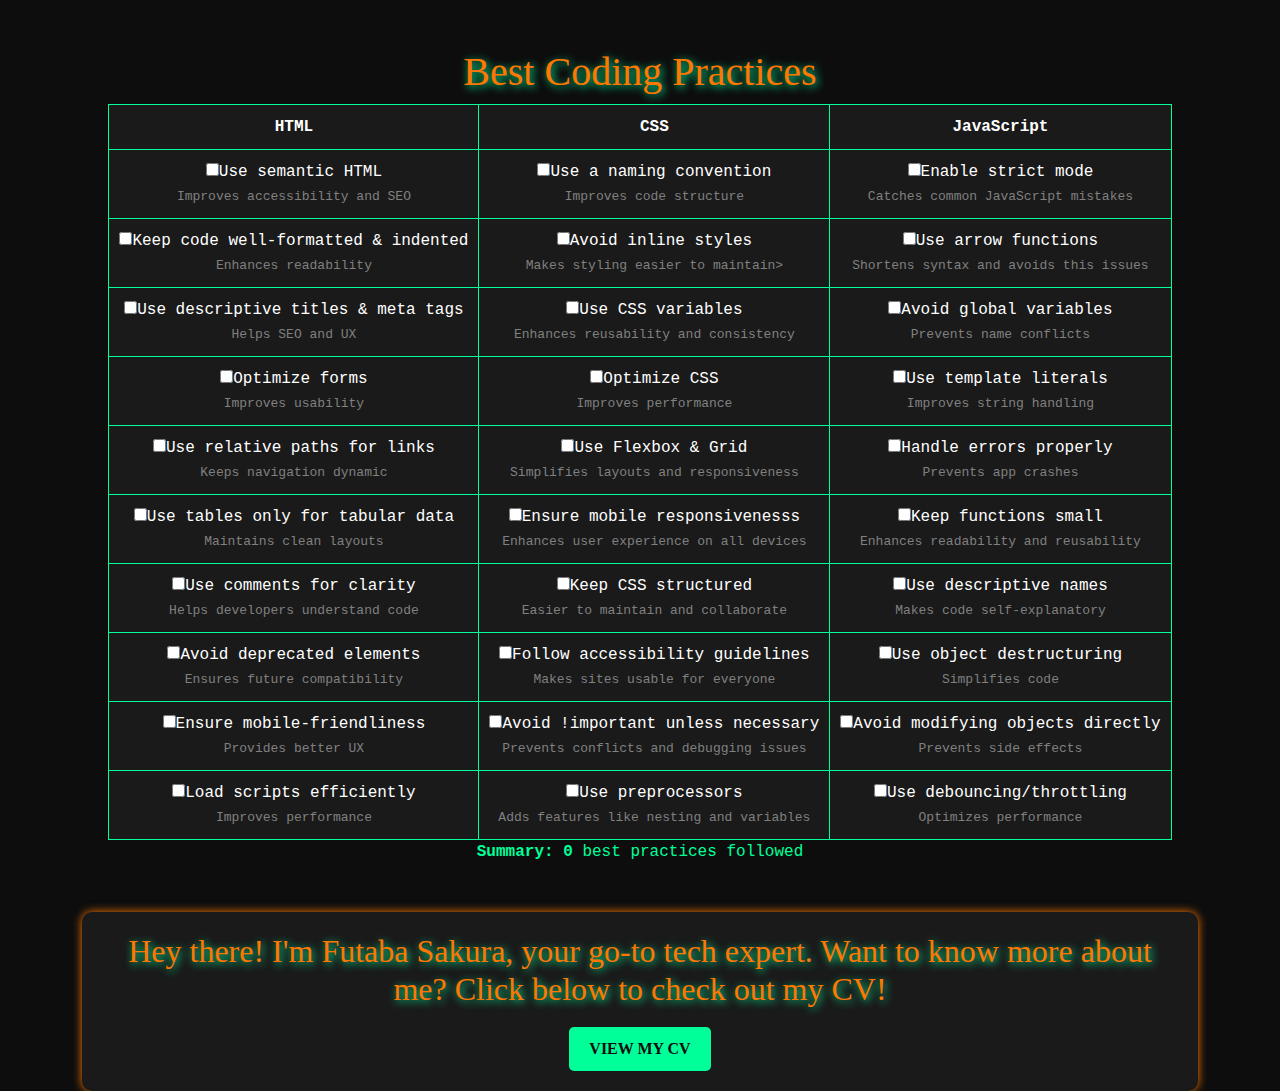
<file: project/index.html>
<!DOCTYPE html>
<html lang="en">
<head>
    <meta charset="UTF-8">
    <meta name="viewport" content="width=device-width, initial-scale=1.0">
    <title>Best Coding Practices</title>
    <link rel="stylesheet" href="https://cdnjs.cloudflare.com/ajax/libs/bootstrap/5.3.0/css/bootstrap.min.css">
    <link rel="stylesheet" href="css/style.css">
    <script src="https://code.jquery.com/jquery-3.6.0.min.js"></script>
    <script src="js/main.js" defer></script>
</head>
<body>
    <div class="container mt-5">
        <h1 class="glitch">Best Coding Practices</h1>
        
        <table>
            <thead>
                <tr>
                    <th>HTML</th>
                    <th>CSS</th>
                    <th>JavaScript</th>
                </tr>
            </thead>
            <tbody>
                <tr>

                    <td>   
                        <div>
                            <span><input type="checkbox" id="html-practice-1">Use semantic HTML</span><br>
                            <span class="description">Improves accessibility and SEO</span>
                        </div>
                    </td>
                    <td>
                        <div>
                            <span><input type="checkbox" id="css-practice-1">Use a naming convention</span><br>
                            <span class="description">Improves code structure</span>
                        </div>
                    </td>
                    <td>
                        <div>
                            <span><input type="checkbox" id="js-practice-1">Enable strict mode</span><br>
                            <span class="description">Catches common JavaScript mistakes</span>
                        </div>
                    </td>
                </tr>
                <tr>
                    <td>
                        <div>
                            <span><input type="checkbox" id="html-practice-2">Keep code well-formatted & indented</span><br>
                            <span class="description">Enhances readability</span>
                        </div>
                    </td>
                    <td>
                        <div>
                            <span><input type="checkbox" id="css-practice-2">Avoid inline styles</span><br>
                            <span class="description">Makes styling easier to maintain></span>
                        </div>
                    </td>
                    <td>
                        <div>
                            <span><input type="checkbox" id="js-practice-2">Use arrow functions</span><br>
                            <span class="description">Shortens syntax and avoids this issues</span>
                        </div>
                    </td>
                </tr>
                <tr>
                    <td>
                        <span><input type="checkbox" id="html-practice-3">Use descriptive titles & meta tags</span><br>
                        <span class="description">Helps SEO and UX</span>
                    </td>
                    <td>
                        <span><input type="checkbox" id="css-practice-3">Use CSS variables</span><br>
                        <span class="description">Enhances reusability and consistency</span>
                    </td>
                    <td>
                        <span><input type="checkbox" id="js-practice-3">Avoid global variables</span><br>
                        <span class="description">Prevents name conflicts</span>
                    </td>
                </tr>
                <tr>
                    <td>
                        <span><input type="checkbox" id="html-practice-4">Optimize forms</span><br>
                        <span class="description">Improves usability</span>
                    </td>
                    <td>
                        <span><input type="checkbox" id="css-practice-4">Optimize CSS</span><br>
                        <span class="description">Improves performance</span>
                    </td>
                    <td>
                        <span><input type="checkbox" id="js-practice-4">Use template literals</span><br>
                        <span class="description">Improves string handling</span>
                    </td>
                </tr>
                <tr>
                    <td>
                        <span><input type="checkbox" id="html-practice-5">Use relative paths for links</span><br>
                        <span class="description">Keeps navigation dynamic</span>

                    </td>
                    <td>
                        <span><input type="checkbox" id="html-practice-5">Use Flexbox & Grid</span><br>
                        <span class="description">Simplifies layouts and responsiveness</span>
                    </td>
                    <td>
                        <span><input type="checkbox" id="js-practice-5">Handle errors properly</span><br>
                        <span class="description">Prevents app crashes</span>
                    </td>
                </tr>
                <tr>
                    <td>
                        <span><input type="checkbox" id="html-practice-6">Use tables only for tabular data</span><br>
                        <span class="description">Maintains clean layouts</span>
                    </td>
                    <td>
                        <span><input type="checkbox" id="css-practice-6">Ensure mobile responsivenesss</span><br>
                        <span class="description">Enhances user experience on all devices</span>
                    </td>
                    <td>
                        <span><input type="checkbox" id="js-practice-6">Keep functions small</span><br>
                        <span class="description">Enhances readability and reusability</span>
                    </td>
                </tr>
                <tr>
                    <td>
                        <span><input type="checkbox" id="html-practice-7">Use comments for clarity</span><br>
                        <span class="description">Helps developers understand code</span>
                    </td>
                    <td>
                        <span><input type="checkbox" id="css-practice-7">Keep CSS structured</span><br>
                        <span class="description">Easier to maintain and collaborate</span>
                    </td>
                    <td>
                        <span><input type="checkbox" id="js-practice-7">Use descriptive names</span><br>
                        <span class="description">Makes code self-explanatory</span>
                    </td>
                </tr>
                <tr>
                    <td>
                        <span><input type="checkbox" id="html-practice-8">Avoid deprecated elements</span><br>
                        <span class="description">Ensures future compatibility</span>
                    </td>
                    <td>
                        <span><input type="checkbox" id="css-practice-8">Follow accessibility guidelines</span><br>
                        <span class="description">Makes sites usable for everyone</span>
                    </td>
                    <td>
                        <span><input type="checkbox" id="js-practice-8">Use object destructuring</span><br>
                        <span class="description">Simplifies code</span>  
                    </td>
                </tr>
                <tr>
                    <td>
                        <span><input type="checkbox" id="html-practice-9">Ensure mobile-friendliness</span><br>
                        <span class="description">Provides better UX</span>
                    </td>
                    <td>
                        <span><input type="checkbox" id="css-practice-9">Avoid !important unless necessary</span><br>
                        <span class="description">Prevents conflicts and debugging issues</span>
                    </td>
                    <td>
                        <span><input type="checkbox" id="js-practice-9">Avoid modifying objects directly</span><br>
                        <span class="description">Prevents side effects</span>
                    </td>
                </tr>
                <tr>
                    <td>
                        <span><input type="checkbox" id="html-practice-10">Load scripts efficiently</span><br>
                        <span class="description">Improves performance</span>
                    </td>
                    <td>
                        <span><input type="checkbox" id="css-practice-10">Use preprocessors</span><br>
                        <span class="description">	Adds features like nesting and variables</span>
                    </td>
                    <td>
                        <span><input type="checkbox" id="js-practice-10">Use debouncing/throttling</span><br>
                        <span class="description">Optimizes performance</span>
                    </td>
                </tr>
            <tbody>


        </table>

        <p><strong>Summary:</strong> <span id="summary">0</span> best practices followed</p>
        <button id="reward-btn" class="btn btn-success d-none">Get Reward</button>


        <div id="reward-img" class="mt-3 text-center"></div>
        
        <div class="text-center mt-5 futaba-intro">
            <h2>Hey there! I'm Futaba Sakura, your go-to tech expert. Want to know more about me? Click below to check out my CV!</h2>
            <a href="sakura.html" class="btn btn-cv">View My CV</a>
        </div>
    </div>

</body>
</html>
</file>
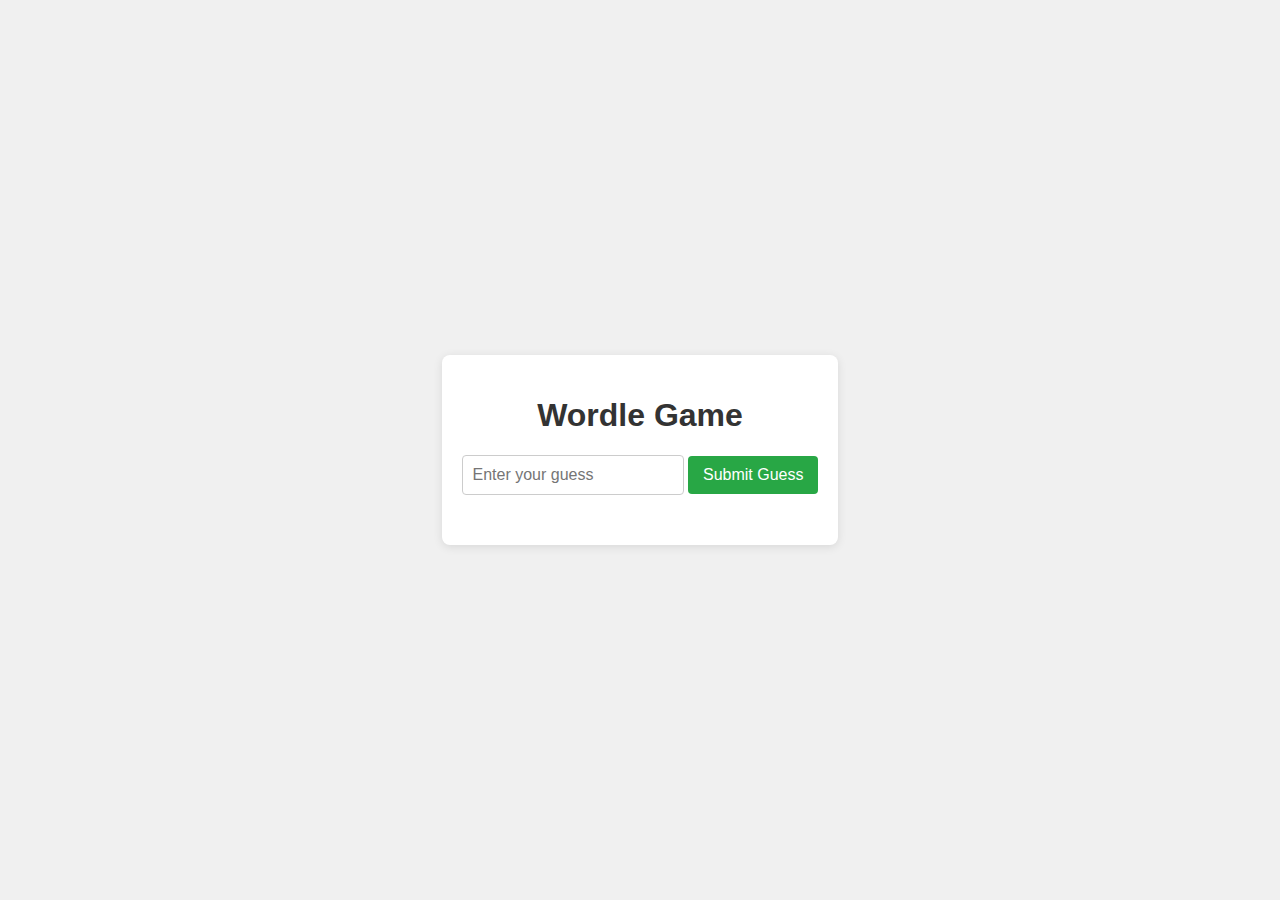
<file: wordle-game/index.html>
<!DOCTYPE html>
<html lang="en">
<head>
    <meta charset="UTF-8">
    <meta name="viewport" content="width=device-width, initial-scale=1.0">
    <link rel="stylesheet" href="css/styles.css">
    <title>Wordle Game</title>
</head>
<body>
    <div class="container">
        <h1>Wordle Game</h1>
        <input type="text" id="guessInput" maxlength="5" placeholder="Enter your guess" />
        <button id="submitGuess">Submit Guess</button>
        <div id="resultContainer"></div>
    </div>
    <script src="js/app.js"></script>
</body>
</html>
</file>
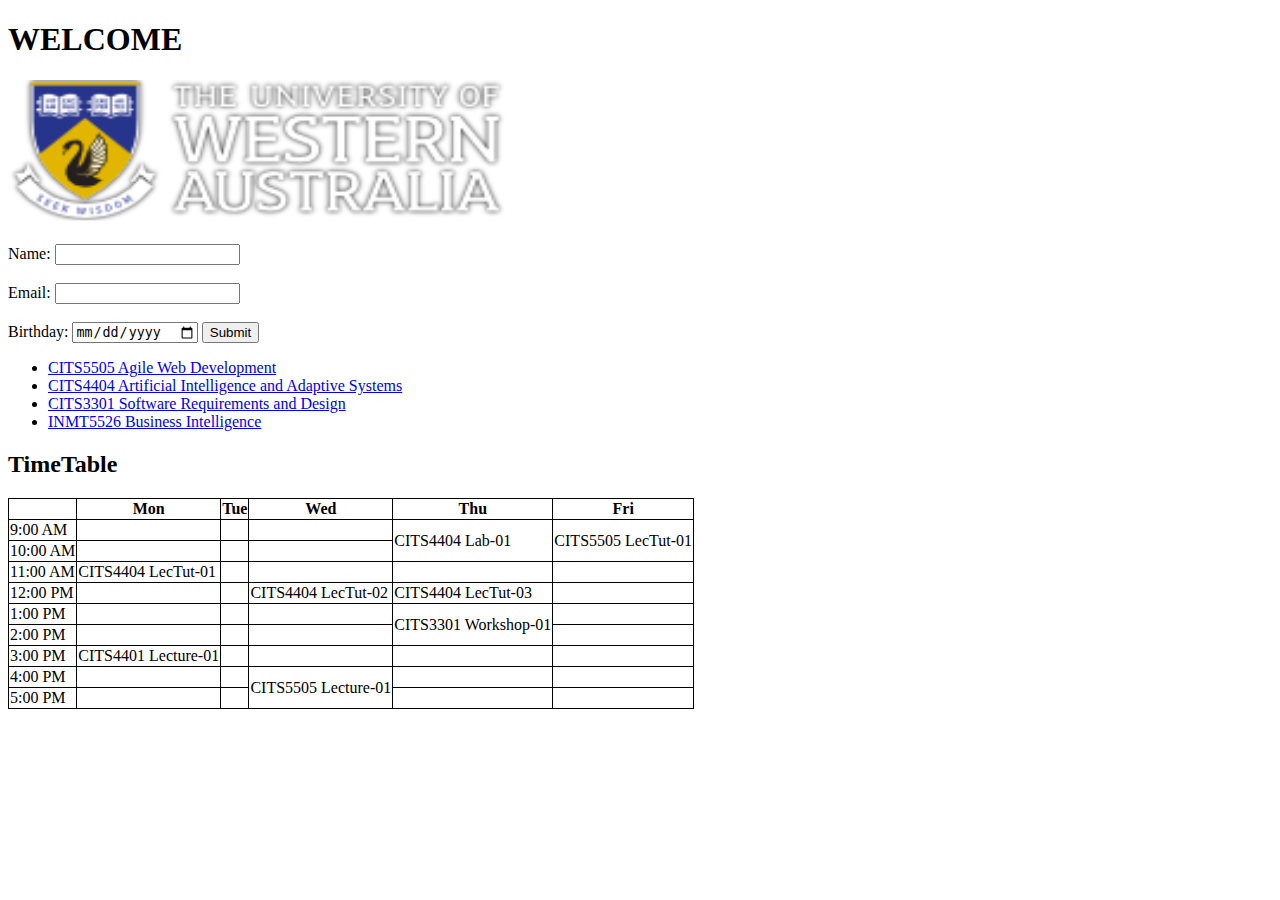
<file: LAB1.html>
<!DOCTYPE html>
<html lang="en">
<head>
    <meta charset="UTF-8">
    <meta name="viewport" content="width=device-width, initial-scale=1.0">

    <style>
        table, th, td {
        border: 1px solid black;
        border-collapse: collapse;
        }
    </style>
        
    <title>lab1</title>
</head>
<body>

    <h1>WELCOME</h1>


    <img src="CustomNavigationLogo.png" alt="UWA" width="500" height="142">
    <br><br>
    <form action="/action_page.php" method="post">
        Name: <input type="text" id="name" name="name" required><br><br>
        Email: <input type="email" name="email"><br><br>
        Birthday: <input type="date" name="birthday">
        <input type="submit" value="Submit">
    </form>


    <ul>
        <li><a href="https://alt-5ddb108fe0c42.blackboard.com/bbcswebdav/institution/Unit_Outlines_2025/CITS5505_SEM-1_2025/CITS5505_SEM-1_2025_UnitOutline.html?one_hash=319D4DCC7B73103D2F69356217AE12E3&f_hash=04B9D6771F5D57971A09267FD775A8EB">CITS5505 Agile Web Development</a></li>
        <li><a href="https://alt-5ddb108fe0c42.blackboard.com/bbcswebdav/institution/Unit_Outlines_2025/CITS4404_SEM-1_2025/CITS4404_SEM-1_2025_UnitOutline.html?one_hash=6A26A7D2E6FE33BC74DD4673CDE6A9AC&f_hash=04B9D6771F5D57971A09267FD775A8EB">CITS4404 Artificial Intelligence and Adaptive Systems</a></li>
        <li><a href="https://alt-5ddb108fe0c42.blackboard.com/bbcswebdav/institution/Unit_Outlines_2025/CITS3301_SEM-1_2025/CITS3301_SEM-1_2025_UnitOutline.html?one_hash=2C40A7391B3E0A4C289634F6B88DC8B4&f_hash=04B9D6771F5D57971A09267FD775A8EB">CITS3301 Software Requirements and Design</a></li>
        <li><a href="https://alt-5ddb108fe0c42.blackboard.com/bbcswebdav/institution/Unit_Outlines_2025/INMT5526_SEM-1_2025/INMT5526_SEM-1_2025_UnitOutline.html?one_hash=39F764A42C6B18C78627100D797C845F&f_hash=04B9D6771F5D57971A09267FD775A8EB">INMT5526 Business Intelligence</a></li>
    </ul>  

    <h2>TimeTable</h2>

    <table>
    <tr>
        <th></th>
        <th>Mon</th>
        <th>Tue</th>
        <th>Wed</th>
        <th>Thu</th>
        <th>Fri</th>
    </tr>
    <tr>
        <td>9:00 AM</td>
        <td></td>
        <td></td>
        <td></td>
        <td rowspan="2">CITS4404 Lab-01</td>
        <td rowspan="2">CITS5505 LecTut-01</td>
    </tr>
    <tr>
        <td>10:00 AM</td>
        <td></td>
        <td></td>
        <td></td>
    </tr>
    <tr>
        <td>11:00 AM</td>
        <td>CITS4404 LecTut-01</td>
        <td></td>
        <td></td>
        <td></td>
        <td></td>
    </tr>
    <tr>
        <td>12:00 PM</td>
        <td></td>
        <td></td>
        <td>CITS4404 LecTut-02</td>
        <td>CITS4404 LecTut-03</td>
        <td></td>
    </tr>
    <tr>
        <td>1:00 PM</td>
        <td></td>
        <td></td>
        <td></td>
        <td rowspan="2">CITS3301 Workshop-01</td>
        <td></td>
    </tr>
    <tr>
        <td>2:00 PM</td>
        <td></td>
        <td></td>
        <td></td>
        <td></td>
    </tr>
    <tr>
        <td>3:00 PM</td>
        <td>CITS4401 Lecture-01</td>
        <td></td>
        <td></td>
        <td></td>
        <td></td>
    </tr>
    <tr>
        <td>4:00 PM</td>
        <td></td>
        <td></td>
        <td rowspan="2">CITS5505 Lecture-01</td>
        <td></td>
        <td></td>
    </tr>
    <tr>
        <td>5:00 PM</td>
        <td></td>
        <td></td>
        <td></td>
        <td></td>
    </tr>
    </table>


</body>
</html>
</file>
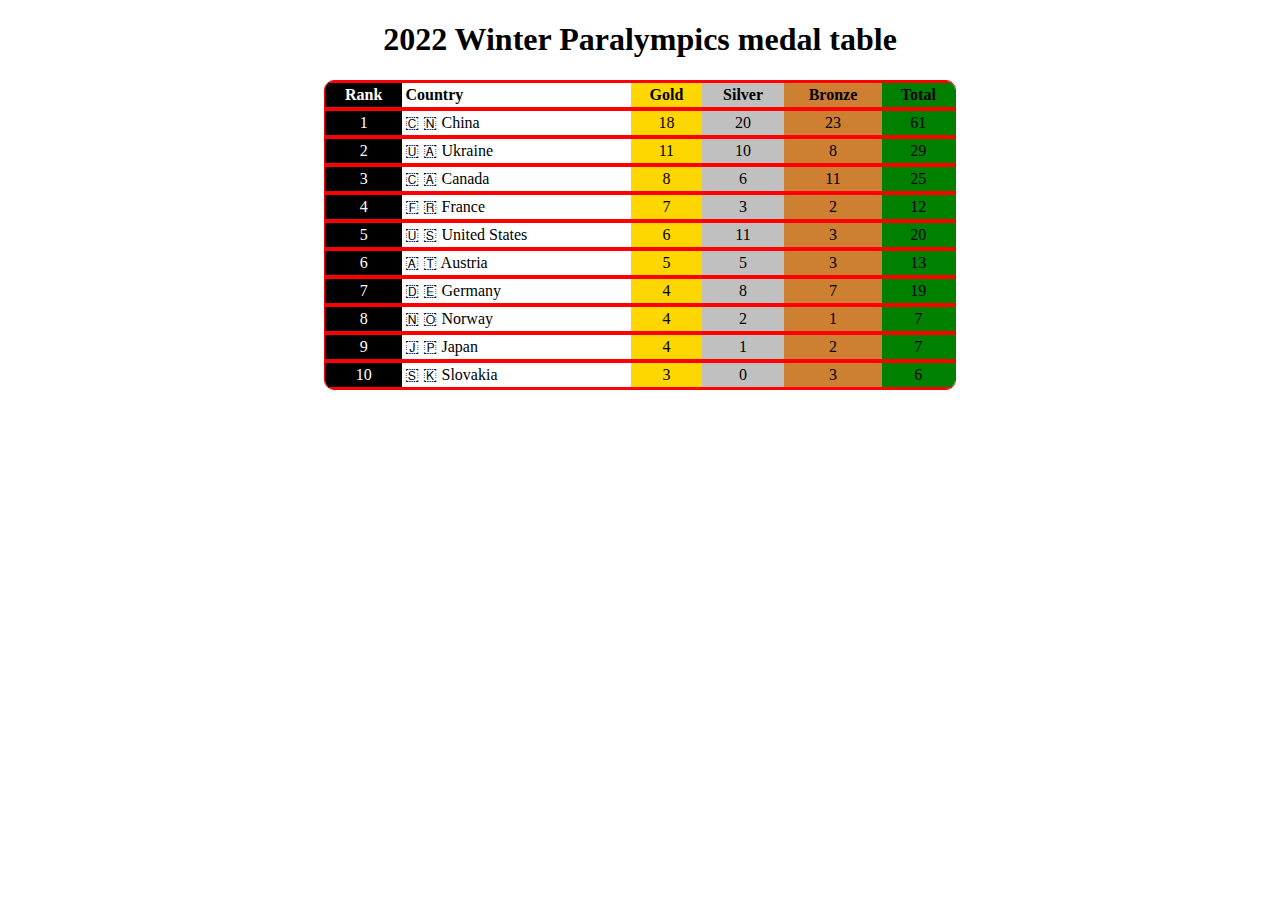
<file: LAB2.html>
<!DOCTYPE html>
<html lang="en">
<head>
    <meta charset="UTF-8">
    <meta name="viewport" content="width=device-width, initial-scale=1.0">
    <title>lab2</title>

    <style>
        .header {
            text-align: center;
            background: white;
        }
        
        td, th {
            padding: 3px;
            border-top: 2px solid red;
            border-bottom: 2px solid red;
            margin: 0;
        }

        table {
            width: 50%;
            margin: 0 auto;
            border: 1px solid red;
            border-radius: 10px;
            border-spacing: 0;
            overflow: hidden;
            
        }
        .country {
            text-align: left;
            background-color: white;
            color: black;
        }
        .rank
        {
            background-color: black;
            color: white;
            text-align: center;
        }
        .gold {

            background-color: gold;
            color: black;
            text-align: center;
        }
        .silver {

            background-color: silver;
            color: black;
            text-align: center;
        }
        .bronze {

            background-color: #cd7f32;
            color: black;
            text-align: center;
        }
        .total {
            background-color: green;
            color: black;
            text-align: center;
        }

        td:hover {
            padding: 2px;
            border-top: 3px solid red;
            border-bottom: 3px solid red;
        }
        th:hover {
            padding: 2px;
            border-top: 3px solid red;
            border-bottom: 3px solid red;
        }
        tr:hover {
            background-color: grey;
        }
    </style>
</head>

<body>

    <h1 class="header">2022 Winter Paralympics medal table</h1>

    <table>
      <tr>
        <th class="rank">Rank</th>
        <th class="country">Country</th>
        <th class="gold">Gold</th>
        <th class="silver">Silver</th>
        <th class="bronze">Bronze</th>
        <th class="total">Total</th>
      </tr>
      <tr>
        <td class="rank">1</td>
        <td class="country">&#127464; &#127475; China</td>
        <td class="gold">18</td>
        <td class="silver">20</td>
        <td class="bronze">23</td>
        <td class="total">61</td>
      </tr>
      <tr>
        <td class="rank">2</td>
        <td class="country">&#127482; &#127462; Ukraine</td>
        <td class="gold">11</td>
        <td class="silver">10</td>
        <td class="bronze">8</td>
        <td class="total">29</td>
      </tr>
      <tr>
        <td class="rank">3</td>
        <td class="country">&#127464; &#127462; Canada</td>
        <td class="gold">8</td>
        <td class="silver">6</td>
        <td class="bronze">11</td>
        <td class="total">25</td>
      </tr>
      <tr>
        <td class="rank">4</td>
        <td class="country">&#127467; &#127479; France</td>
        <td class="gold">7</td>
        <td class="silver">3</td>
        <td class="bronze">2</td>
        <td class="total">12</td>
      </tr>
      <tr>
        <td class="rank">5</td>
        <td class="country">&#127482; &#127480; United States</td>
        <td class="gold">6</td>
        <td class="silver">11</td>
        <td class="bronze">3</td>
        <td class="total">20</td>
      </tr>
      <tr>
        <td class="rank">6</td>
        <td class="country">&#127462; &#127481; Austria</td>
        <td class="gold">5</td>
        <td class="silver">5</td>
        <td class="bronze">3</td>
        <td class="total">13</td>
      </tr>
      <tr>
        <td class="rank">7</td>
        <td class="country">&#127465; &#127466; Germany</td>
        <td class="gold">4</td>
        <td class="silver">8</td>
        <td class="bronze">7</td>
        <td class="total">19</td>
      </tr>
      <tr>
        <td class="rank">8</td>
        <td class="country">&#127475; &#127476; Norway</td>
        <td class="gold">4</td>
        <td class="silver">2</td>
        <td class="bronze">1</td>
        <td class="total">7</td>
      </tr>
      <tr>
        <td class="rank">9</td>
        <td class="country">&#127471; &#127477; Japan</td>
        <td class="gold">4</td>
        <td class="silver">1</td>
        <td class="bronze">2</td>
        <td class="total">7</td>
      </tr>
      <tr>
        <td class="rank">10</td>
        <td class="country">&#127480; &#127472; Slovakia</td>
        <td class="gold">3</td>
        <td class="silver">0</td>
        <td class="bronze">3</td>
        <td class="total">6</td>
      </tr>
    </table>
</body>
</html>
</file>
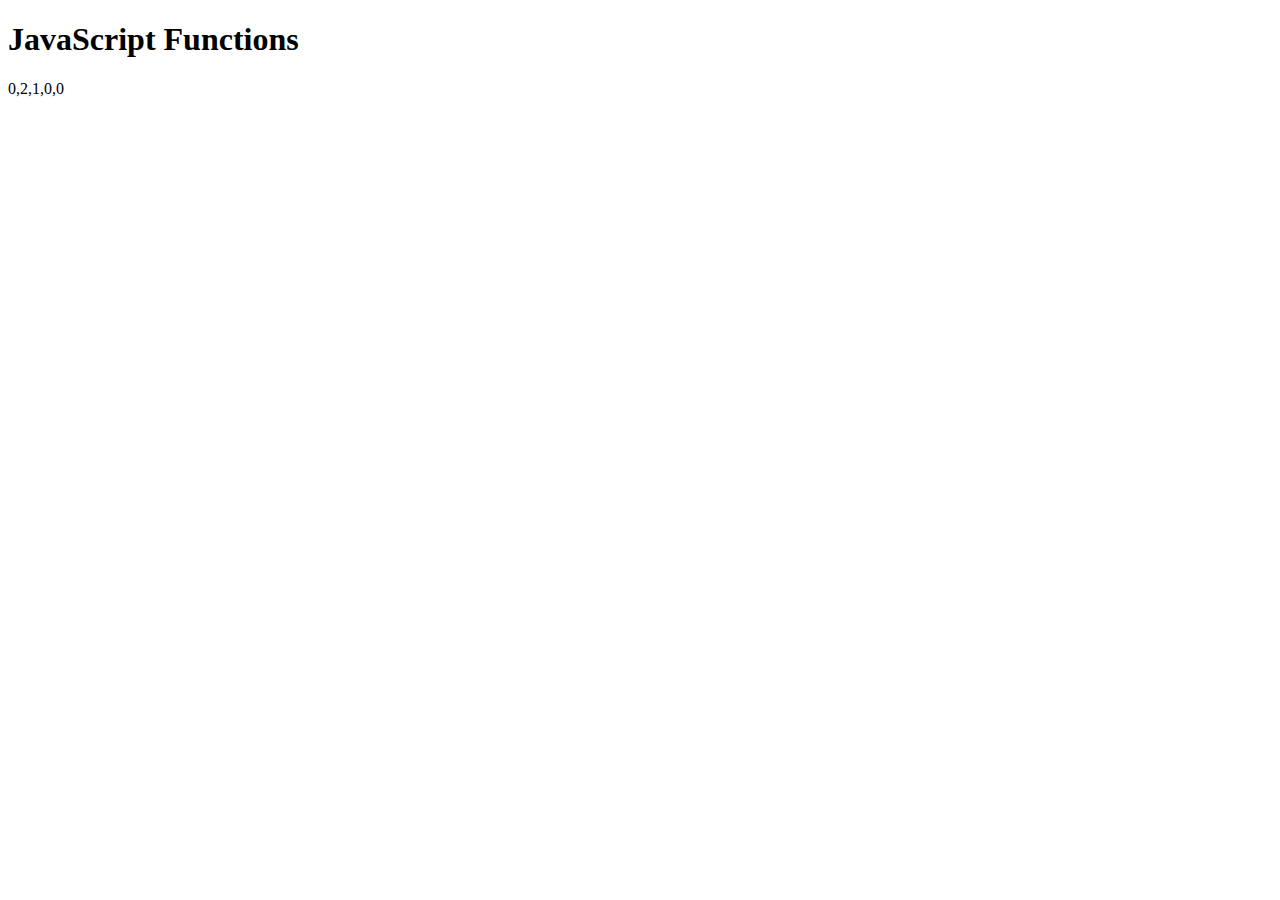
<file: LAB3 copy.html>
<!DOCTYPE html>
<html lang="en">
    <body>
        <h1>JavaScript Functions</h1>
        
        
        <p id="demo"></p>
        
        <script>

            let x = wordle('CRAZE', 'TREES');
            document.getElementById("demo").innerHTML = x;


            function wordle(target, guess) {
            
                let sentence = '';
                const result = [];
                let wrongposition = [];

                for (let i = 0; i < 5; i++) {
                    if (guess[i] === target[i]) {
                        result[i] = 2; //in the correct position

                    }
                    else if (guess[i] !== target[i]) {

                        let index = target.indexOf(guess[i]);

                        let position = wrongposition.indexOf(index);

                        if(index == -1) {
                            result[i] = 0; //does not appear in the word

                        } else if(position == -1) { //the wrong position is not in the array

                            wrongposition.push(index); //add the wrong position to the array

                            result[i] = 1; //appears in the word, but in a different position

                        } else { //the wrong position of the target is in the array, means the new letter appears more than once.

                            result[i] = 0; //doesnot appear in the word

                        }

                    }
                }

                return result;
            }


        </script>

    </body>

</html>
</file>
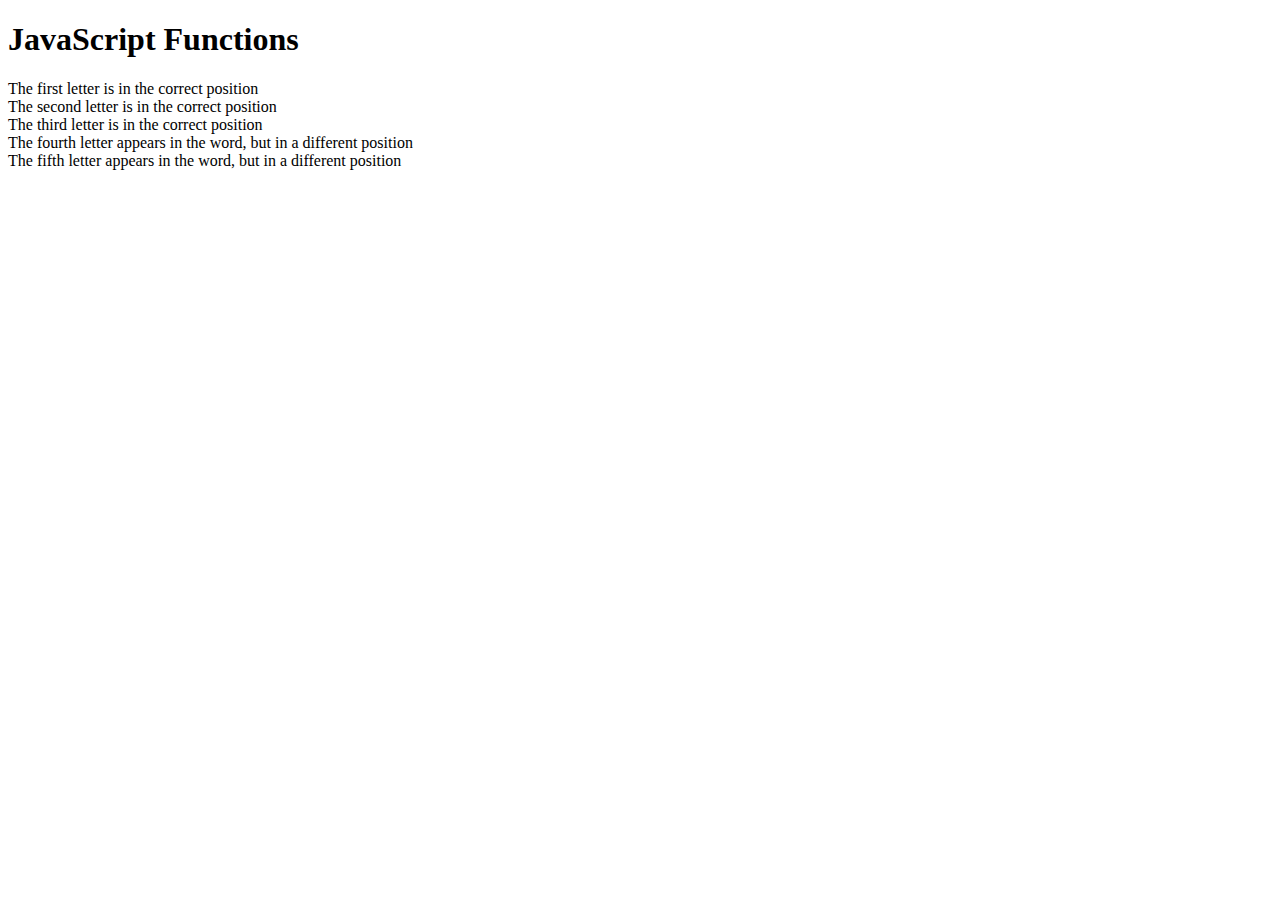
<file: LAB3.html>
<!DOCTYPE html>
<html lang="en">
    <body>
        <h1>JavaScript Functions</h1>
        
        
        <p id="demo"></p>
        
        <script>

            let x = wordle('scope', 'scoop');
            document.getElementById("demo").innerHTML = x;

            function findposition(position) {
                if (position == 0){
                    return 'The first letter';
                } else if (position == 1) {
                    return 'The second letter';
                } else if (position == 2) {
                    return 'The third letter';
                } else if (position == 3) {
                    return 'The fourth letter';
                } else if (position == 4) {
                    return 'The fifth letter';
                } else {
                    return 'Error: The position must be between 1 and 5.';
                }

            }


            function wordle(target, guess) {
            
                let sentence = '';

                for (let i = 0; i < 5; i++) {
                    if (guess[i] === target[i]) {
                        let s1 = findposition(i);
                        let s2 = 'is in the correct position';
                        sentence += s1 + ' ' + s2 + '<br>';
                    }
                    else if (guess[i] !== target[i]) {
                        let index = target.lastIndexOf(guess[i]);
                        if(index == -1) {
                            let s1 = findposition(i);
                            let s3 = 'does not appear in the word';
                            sentence += s1 + ' ' + s3 + '<br>';

                        } else {
                            let s1 = findposition(i);
                            let s4 = 'appears in the word, but in a different position';
                            sentence += s1 + ' ' + s4 + '<br>';
                        }

                    }
                }

                return sentence;
            }


        </script>

    </body>

</html>
</file>
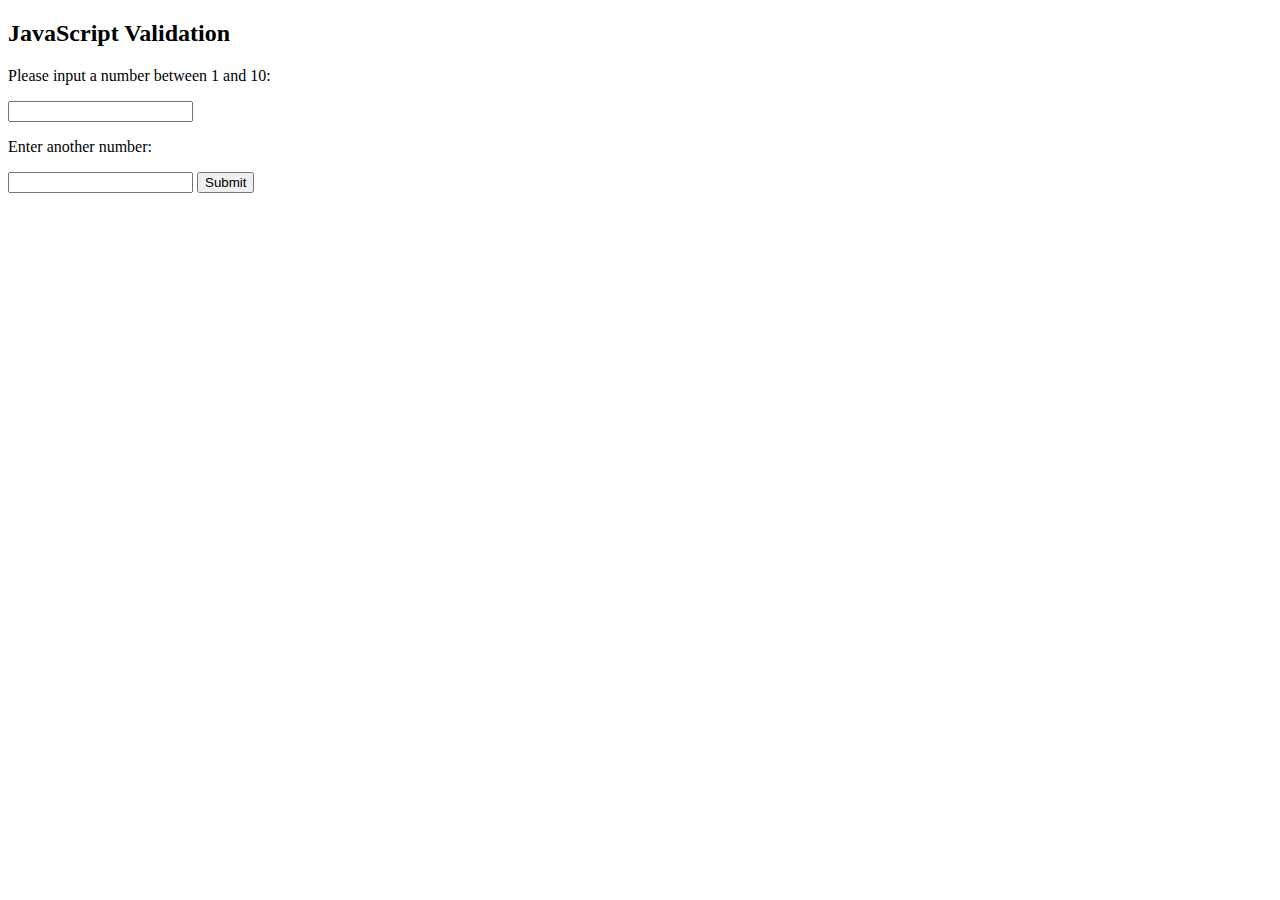
<file: LAB3part2.html>
<!DOCTYPE html>
<html>
<body>

<h2>JavaScript Validation</h2>

<p>Please input a number between 1 and 10:</p>

<input id="numb" type="number">

<p>Enter another number:</p>

<input id="numb2" type="number">

<button type="button" onclick="lcm()">Submit</button>

<p id="demo"></p>

<script>
    // Function to calculate the LCM of two numbers

    function lcm() {

        let a = parseInt(document.getElementById("numb").value);
        let b = parseInt(document.getElementById("numb2").value);

        let result = (a * b) / gcd(a, b);

        document.getElementById("demo").innerHTML = "LCM: " + result;
    }

    function gcd(a, b) {
        if (b === 0) {
            return a;
        }
        return gcd(b, a % b);
    }
</script>

</body>
</html>
</file>
<file: project/css/style.css>
body {
    background-color: #0d0d0d;
    color: #00ff99;
    font-family: 'Courier New', monospace;
    text-align: center;
}

table {
    margin: 0 auto;
    
}

h1, h2 {
    font-family: 'Press Start 2P', cursive;
    color: #ff7700;
    text-shadow: 2px 2px 8px #00ff99;
}

td, th {
    background-color: #1a1a1a;
    border: 1px solid #00ff99;
    color: #ffffff;
    padding: 10px;
    text-align: center;
}

.description {
    font-size: 13px;
    color: gray;
}

#summary {
    font-weight: bold;
}

button, .btn {
    background-color: #ff7700;
    border: none;
    color: #0d0d0d;
    font-weight: bold;
    padding: 10px 20px;
    text-transform: uppercase;
    transition: 0.3s;
}

button:hover, .btn:hover {
    background-color: #00ff99;
    color: #0d0d0d;
    box-shadow: 0 0 10px #00ff99;
}

.futaba-intro {
    background-color: #1a1a1a;
    padding: 20px;
    border-radius: 10px;
    box-shadow: 0 0 10px #ff7700;
    font-family: 'Press Start 2P', cursive;
    color: #ff7700;
}

.futaba-intro a {
    display: inline-block;
    margin-top: 10px;
    padding: 10px 20px;
    background-color: #00ff99;
    color: #0d0d0d;
    text-decoration: none;
    font-weight: bold;
    text-transform: uppercase;
    border-radius: 5px;
    transition: 0.3s;
}

.futaba-intro a:hover {
    background-color: #ff7700;
    color: #ffffff;
    box-shadow: 0 0 10px #ff7700;
}
</file>
<file: wordle-game/css/styles.css>
body {
    font-family: Arial, sans-serif;
    background-color: #f0f0f0;
    display: flex;
    justify-content: center;
    align-items: center;
    height: 100vh;
    margin: 0;
}

.container {
    background-color: white;
    border-radius: 8px;
    box-shadow: 0 2px 10px rgba(0, 0, 0, 0.1);
    padding: 20px;
    text-align: center;
}

h1 {
    color: #333;
}

input[type="text"] {
    padding: 10px;
    font-size: 16px;
    border: 1px solid #ccc;
    border-radius: 4px;
    width: 100%;
    max-width: 200px;
    margin-bottom: 10px;
}

button {
    padding: 10px 15px;
    font-size: 16px;
    color: white;
    background-color: #28a745;
    border: none;
    border-radius: 4px;
    cursor: pointer;
}

button:hover {
    background-color: #218838;
}

#resultContainer {
    margin-top: 20px;
    font-size: 18px;
    color: #d9534f; /* Red color for messages */
}
</file>
